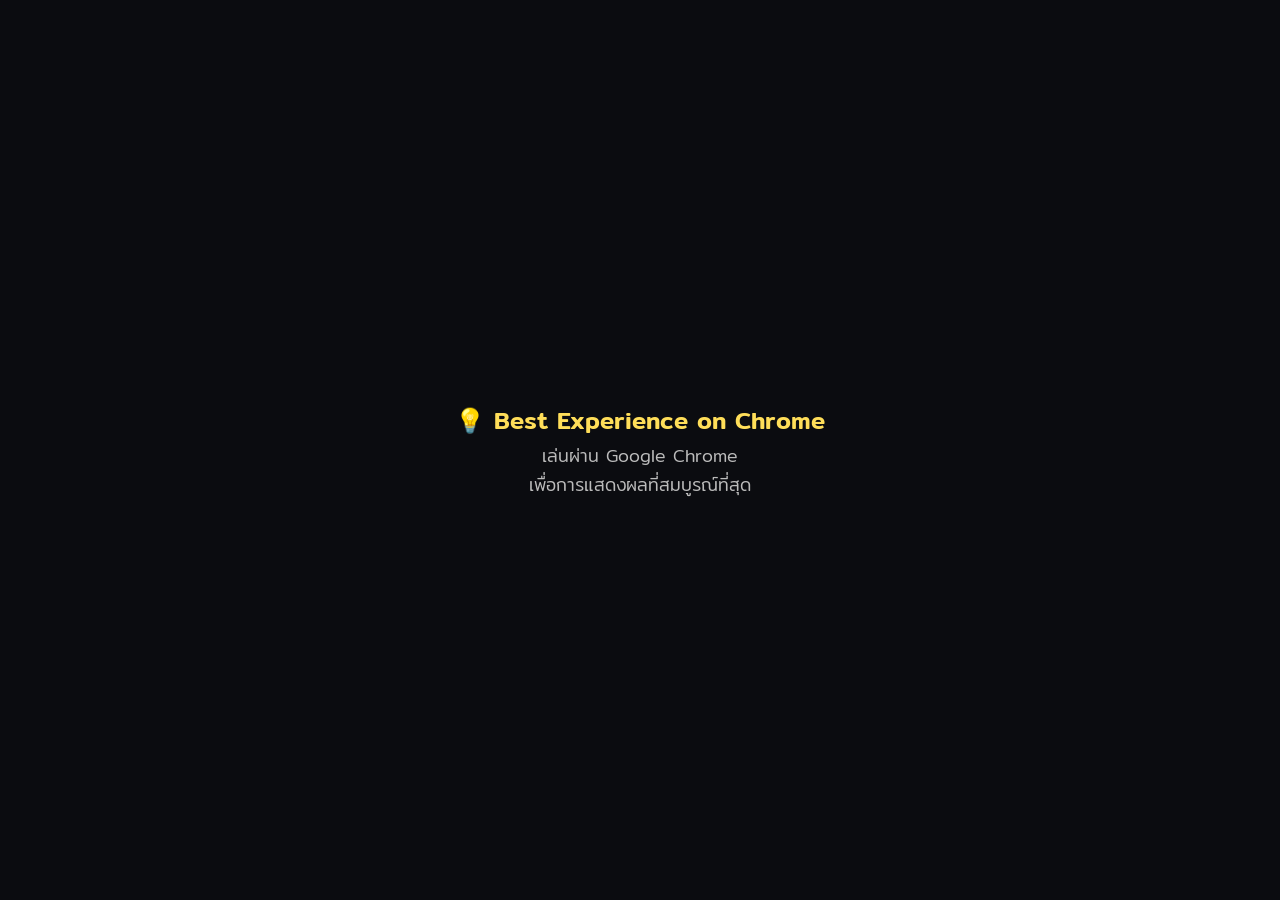
<file: page-0/index.html>
<!DOCTYPE html>
<html lang="th">

<head>
    <meta charset="UTF-8">
    <meta name="viewport" content="width=device-width, initial-scale=1.0, maximum-scale=1.0, user-scalable=no">
    <meta http-equiv="Cache-Control" content="no-cache, no-store, must-revalidate">
    <meta http-equiv="Pragma" content="no-cache">
    <meta http-equiv="Expires" content="0">
    <title>Select Language</title>
    <link rel="preconnect" href="https://fonts.googleapis.com">
    <link rel="preconnect" href="https://fonts.gstatic.com" crossorigin>
    <link href="https://fonts.googleapis.com/css2?family=Mitr:wght@200;300;400;500;600;700&display=swap"
        rel="stylesheet">
    <link rel="stylesheet" href="style.css?v=1.1">
</head>

<body>
    <div id="splash-screen">
        <div class="splash-content">
            <h1>💡 Best Experience on Chrome</h1>
            <p>เล่นผ่าน Google Chrome<br>เพื่อการแสดงผลที่สมบูรณ์ที่สุด</p>
        </div>
    </div>
    <div id="game-backdrop"></div>
    <div id="scale-wrapper">
        <div class="app-container">
            <div class="selection-box pop-in" id="mainBox">
                <h2 class="title">Select Language<br><span>เลือกภาษาของคุณ</span></h2>
                <div class="btn-group">
                    <button class="lang-btn" data-lang="th">ภาษาไทย</button>
                    <button class="lang-btn" data-lang="en">English</button>
                </div>
            </div>
        </div>
    </div>
    <script src="../sound-bridge.js?v=1.1"></script>
    <script src="script.js?v=1.1"></script>
</body>

</html>
</file>
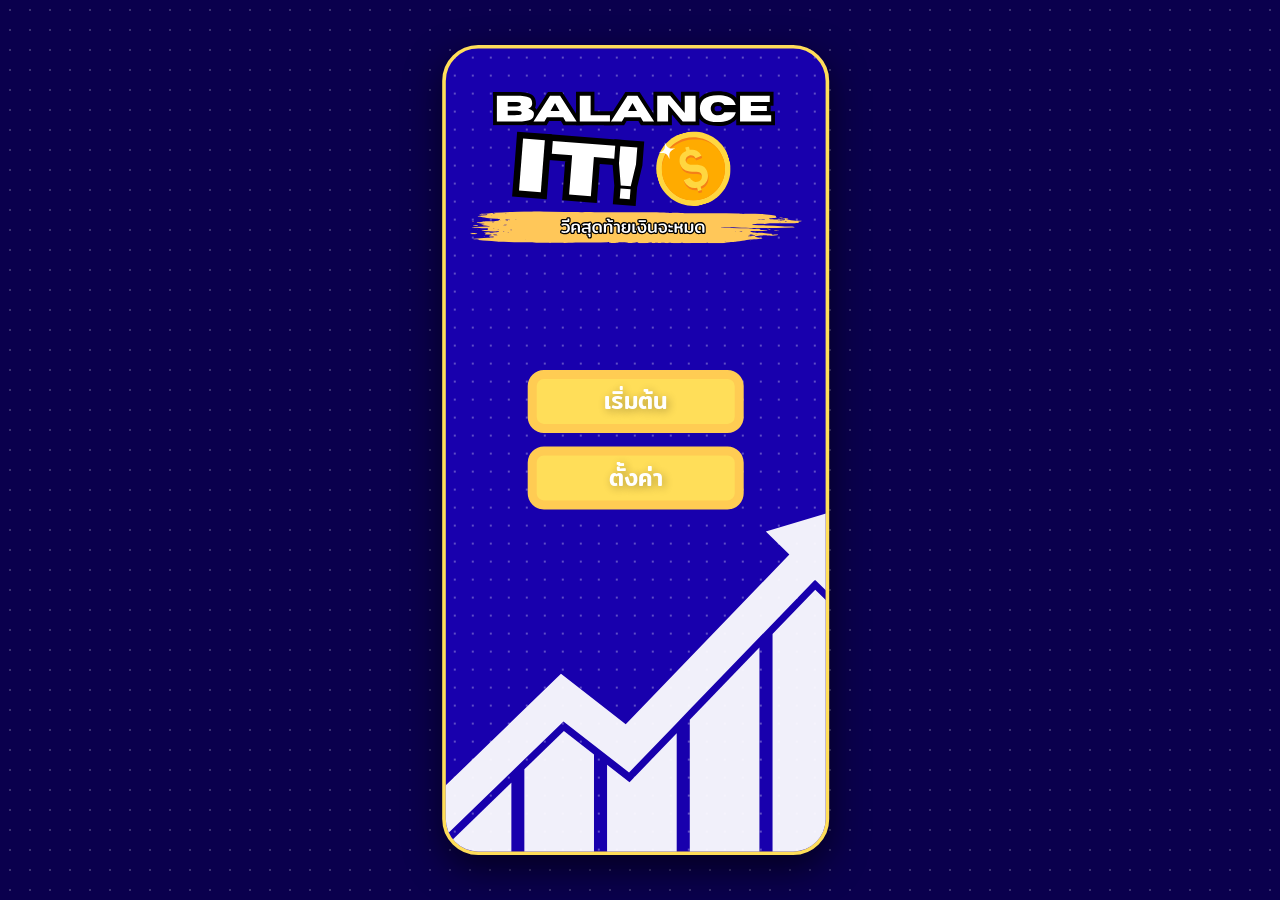
<file: page-1/index.html>
<!DOCTYPE html>
<html lang="th">

<head>
    <meta charset="UTF-8">
    <meta name="viewport" content="width=device-width, initial-scale=1.0, maximum-scale=1.0, user-scalable=no">
    <title>BALANCE IT!</title>
    <link rel="preconnect" href="https://fonts.googleapis.com">
    <link rel="preconnect" href="https://fonts.gstatic.com" crossorigin>
    <link
        href="https://fonts.googleapis.com/css2?family=Mitr:wght@200;300;400;500;600;700&family=Prompt:ital,wght@0,100;0,200;0,300;0,400;0,500;0,600;0,700;0,800;0,900;1,100;1,200;1,300;1,400;1,500;1,600;1,700;1,800;1,900&display=swap"
        rel="stylesheet">
    <link rel="stylesheet" href="style.css">
</head>

<body>
    <div id="game-backdrop"></div>
    <div id="scale-wrapper">
        <div class="app-container">
            <div class="page-wrapper" id="pageWrapper">
                <img class="logo" src="../asset/logo.svg">
                <img class="graph" src="../asset/graph.svg">
                <main class="game-content">
                    <button id="startBtn">เริ่มต้น</button>
                    <button id="settingsBtn" onclick="openSettingsModule()">ตั้งค่า</button>
                </main>
            </div>
        </div>

    </div>

    <script src="lang.js"></script>
    <script src="../settings.js"></script>
    <script src="../sound-bridge.js"></script>
    <script src="script.js"></script>
</body>

</html>
</file>
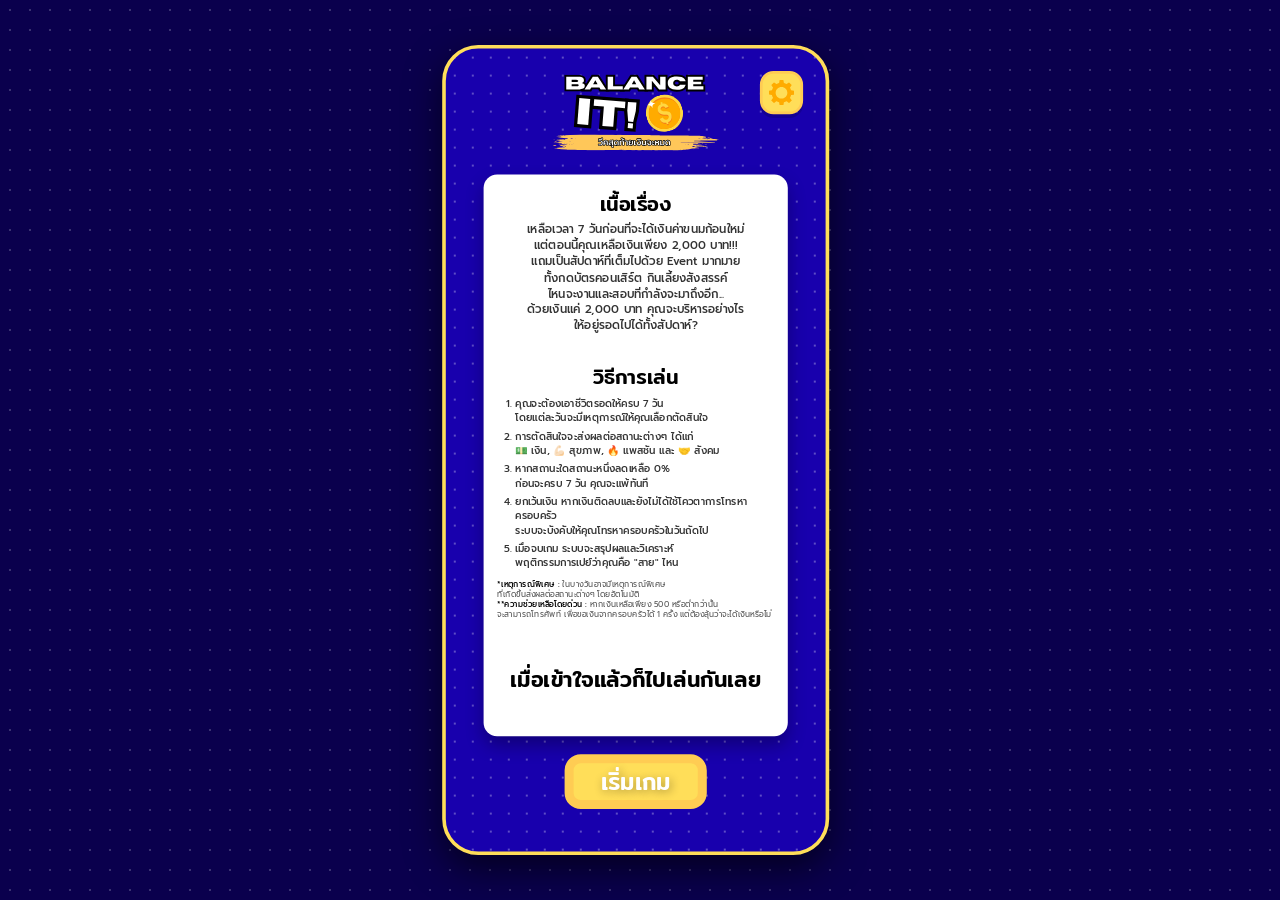
<file: page-2/index.html>
<!DOCTYPE html>
<html lang="th">

<head>
    <meta charset="UTF-8">
    <meta name="viewport" content="width=device-width, initial-scale=1.0, maximum-scale=1.0, user-scalable=no">
    <title>BALANCE IT! - Instruction</title>
    <link rel="preconnect" href="https://fonts.googleapis.com">
    <link rel="preconnect" href="https://fonts.gstatic.com" crossorigin>
    <link
        href="https://fonts.googleapis.com/css2?family=Mitr:wght@200;300;400;500;600;700&family=Prompt:ital,wght@0,100;0,200;0,300;0,400;0,500;0,600;0,700;0,800;0,900;1,100;1,200;1,300;1,400;1,500;1,600;1,700;1,800;1,900&display=swap"
        rel="stylesheet">
    <link rel="stylesheet" href="style.css">
</head>

<body>
    <div id="game-backdrop"></div>
    <div id="scale-wrapper">
        <div class="app-container">
            <img class="logo-small pop-in" src="../asset/logo.svg" alt="Balance It Logo">
            <div class="page-wrapper pop-in" id="pageWrapper">

                <div class="instruction-card">

                    <h2 class="section-title" id="ui-story-title">เนื้อเรื่อง</h2>
                    <p class="story-text" id="ui-story-text">
                        เหลือเวลา 7 วันก่อนที่จะได้เงินค่าขนมก้อนใหม่<br>
                        แต่ตอนนี้คุณเหลือเงินเพียง 2,000 บาท!!!<br>
                        แถมเป็นสัปดาห์ที่เต็มไปด้วย Event มากมาย<br>
                        ทั้งกดบัตรคอนเสิร์ต กินเลี้ยงสังสรรค์<br>
                        ไหนจะงานและสอบที่กำลังจะมาถึงอีก...<br>
                        ด้วยเงินแค่ 2,000 บาท คุณจะบริหารอย่างไร<br>
                        ให้อยู่รอดไปได้ทั้งสัปดาห์?
                    </p>

                    <h2 class="section-title mt-3" id="ui-rules-title">วิธีการเล่น</h2>
                    <ol class="rules-list">
                        <li id="ui-rule-1">คุณจะต้องเอาชีวิตรอดให้ครบ 7
                            วัน<br>โดยแต่ละวันจะมีเหตุการณ์ให้คุณเลือกตัดสินใจ</li>
                        <li id="ui-rule-2">การตัดสินใจจะส่งผลต่อสถานะต่างๆ ได้แก่<br>💵 เงิน, 💪🏻 สุขภาพ, 🔥 แพสชัน และ
                            🤝 สังคม</li>
                        <li id="ui-rule-3">หากสถานะใดสถานะหนึ่งลดเหลือ 0%<br>ก่อนจะครบ 7 วัน คุณจะแพ้ทันที</li>
                        <li id="ui-rule-4">ยกเว้นเงิน
                            หากเงินติดลบและยังไม่ได้ใช้โควตาการโทรหาครอบครัว<br>ระบบจะบังคับให้คุณโทรหาครอบครัว</li>
                        <li id="ui-rule-5">เมื่อจบเกม ระบบจะสรุปผลและวิเคราะห์<br>พฤติกรรมการเปย์ว่าคุณคือ "สาย" ไหน
                        </li>
                    </ol>

                    <div class="notes-text">
                        <p id="ui-note-1"><span>*เหตุการณ์พิเศษ :</span> ในบางวันอาจมีเหตุการณ์พิเศษ
                            <br>ที่เกิดขึ้นส่งผลต่อสถานะต่างๆ
                            โดยอัตโนมัติ
                        </p>
                        <p id="ui-note-2"><span>**ความช่วยเหลือโดยด่วน :</span> หากเงินเหลือเพียง 500
                            หรือต่ำกว่านั้น<br>จะสามารถโทรศัพท์
                            เพื่อขอเงินจากครอบครัวได้ 1 ครั้ง แต่ต้องลุ้นว่าจะได้เงินหรือไม่</p>
                    </div>

                    <h3 class="ready-text" id="ui-ready-text">เมื่อเข้าใจแล้วก็ไปเล่นกันเลย</h3>
                </div>

                <div class="btn-container">
                    <button id="startGameBtn" class="btn">เริ่มเกม</button>
                </div>

            </div>
        </div>
    </div>
    
    <script src="lang.js"></script>
    <script src="../settings.js"></script>
    <script src="../sound-bridge.js"></script>
    <script src="script.js"></script>
</body>

</html>
</file>
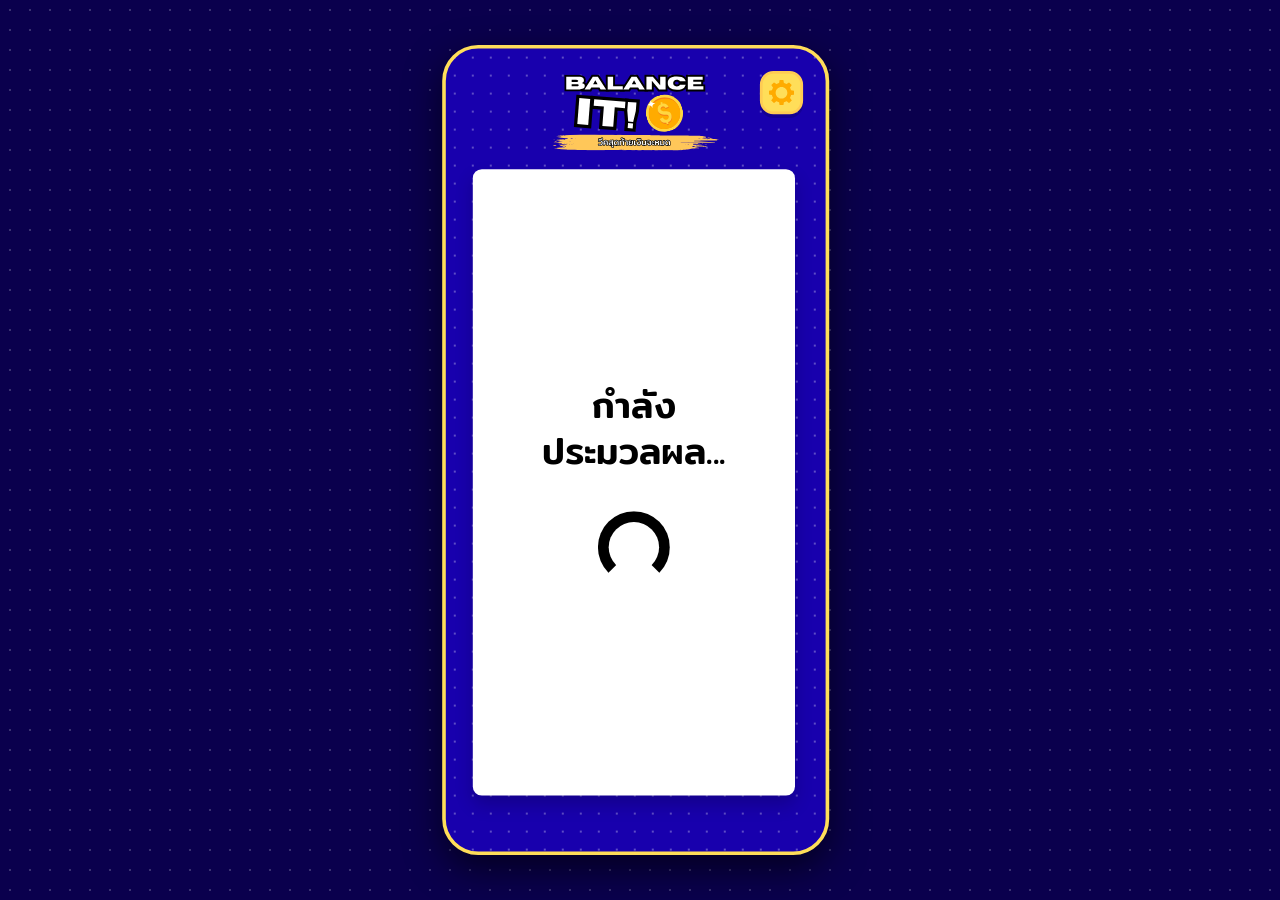
<file: page-5/index.html>
<!DOCTYPE html>
<html lang="th">

<head>
    <meta charset="UTF-8">
    <meta name="viewport" content="width=device-width, initial-scale=1.0, maximum-scale=1.0, user-scalable=no">
    <title>BALANCE IT! - Processing...</title>

    <link rel="stylesheet" href="style.css">
</head>

<body>
    <div id="game-backdrop"></div>
    <div id="scale-wrapper">
        <div class="app-container">
            <div class="page-wrapper" id="pageWrapper">

                <img class="logo-small" src="../asset/logo.svg" alt="Balance It Logo">

                <div class="game-card pop-in" id="loadingCard">
                    <div class="loading-content">
                        <h1 class="loading-text" id="ui-loading-text">กำลัง<br>ประมวลผล...</h1>
                        <div class="spinner"></div>
                    </div>
                </div>

            </div>
        </div>
    </div>


    <script src="lang.js"></script>
    <script src="../sound-bridge.js"></script>
    <script src="../settings.js"></script>
    <script src="script.js"></script>
</body>

</html>
</file>
<file: page-0/style.css>
@import url('https://fonts.googleapis.com/css2?family=Mitr:wght@200;300;400;500;600;700&display=swap');

* {
    box-sizing: border-box;
    margin: 0;
    padding: 0;
}
/* =========================================
   ระบบ SCALE WRAPPER (รองรับทุกหน้าจอ)
========================================= */
/* 1. รีเซ็ต body */
body {
    margin: 0;
    padding: 0;
    overflow: hidden;
    background-color: #0b0c10;
    width: 100%;
    height: 100%;
}

/* ✨ 2. ฉากหลังจุดขยับ (แผ่เต็มจอ) ✨ */
#game-backdrop {
    position: absolute;
    top: 0;
    left: 0;
    width: 100vw;   
    height: 100vh;  
    background-color: #0a004d; 
    background-image: radial-gradient(rgba(255, 255, 255, 0.2) 1.5px, transparent 1.5px);
    background-size: 20px 20px;
    animation: moveDots 4s linear infinite;
    z-index: -1; 
}

/* 3. กล่องห่อเกม (Scale Wrapper) ท่ามาตรฐาน */
#scale-wrapper {
    width: 430px;  
    height: 900px; 
    position: absolute;
    top: 50%;
    left: 50%;
    transform-origin: center center;
    transform: translate(-51%, -50%);
    opacity: 0;
    animation: fadeCardIn 0.3s ease forwards;
    animation-delay: 0.05s;
    /* 🛑 ลบ overflow: hidden ออก โลโก้จะได้ทะลุได้ในอนาคต */
}

/* ✨ 4. ไปหา .app-container เดิมของคุณ แล้วแก้โค้ดให้เป็นตามนี้ ✨ */
.app-container {
    width: 100%;
    height: 100%;         
    margin: 0 auto;
    position: relative;
    
    /* ล็อกของในกล่องนี้ให้อยู่ตรงกลาง */
    display: flex;
    justify-content: center;
    align-items: center;
    
    /* 🎨 คืนค่าสีพื้นหลังเดิมของหน้า 0 (น้ำเงินเข้ม #0a004d) */
    background-color: #0a004d; 
    background-image: radial-gradient(rgba(255, 255, 255, 0.2) 1.5px, transparent 1.5px);
    background-size: 20px 20px;
    animation: moveDots 4s linear infinite;
    
    /* 🎨 คงขอบเหลืองมุมมนและเงาดำเอาไว้ */
    border: 4px solid #ffde59; 
    border-radius: 40px;       
    box-shadow: 0 15px 40px rgba(0, 0, 0, 0.6); 
    
    overflow: hidden; 
}

/* ... หลังจากนี้คือแอนิเมชัน @keyframes moveDots และโค้ดปุ่มของคุณเหมือนเดิมเป๊ะๆ ... */

/* แอนิเมชันจุดขยับแบบเดียวกับหน้า 1 */
@keyframes moveDots {
    0% { background-position: 0 0; }
    100% { background-position: 20px 20px; }
}

/* 3. ส่วนเนื้อหาภายใน */
.selection-box {
    text-align: center;
    width: 100%;
    padding: 20px;
    z-index: 10;
}

.title {
    font-family: 'Mitr', sans-serif;
    color: #ffffff;
    font-weight: 400;
    font-size: 1.4rem;
    margin-bottom: 50px;
    line-height: 1.5;
}

.title span {
    font-weight: 200;
    font-size: 1.1rem;
    color: #bbbbbb;
}

/* 4. ปุ่มเลือกภาษา */
.btn-group {
    display: flex;
    flex-direction: column;
    gap: 20px;
    align-items: center;
}

.lang-btn {
    font-family: 'Mitr', sans-serif;
    width: 75%;
    padding: 15px;
    font-size: 1.3rem;
    font-weight: 500;
    color: #111111;
    background-color: #ffde59; /* สีเหลืองซิกเนเจอร์ */
    border: none;
    border-radius: 18px;
    cursor: pointer;
    box-shadow: 0 6px 0 #ccae3d;
    transition: all 0.1s ease;
}

.lang-btn:active {
    transform: translateY(4px);
    box-shadow: 0 2px 0 #ccae3d;
}

/* แอนิเมชันตอนเข้าหน้า */
.pop-in {
    animation: popIn 0.8s cubic-bezier(0.175, 0.885, 0.32, 1.275) forwards;
}

@keyframes popIn {
    0% { transform: scale(0.8); opacity: 0; filter: blur(10px); }
    100% { transform: scale(1); opacity: 1; filter: blur(0); }
}

/* แอนิเมชันตอนกดเลือกแล้วหายไป */
.fade-exit {
    animation: fadeExit 0.5s ease-in forwards;
}

@keyframes fadeExit {
    to { opacity: 0; transform: scale(1.1); filter: blur(15px); }
}

@keyframes fadeCardIn {
    to { opacity: 1; }
}

/* =========================================
   🟢 SPLASH SCREEN (หน้าจอดำแจ้งเตือน)
========================================= */
#splash-screen {
    position: fixed;
    top: 0;
    left: 0;
    width: 100vw;
    height: 100vh;
    background-color: #0b0c10; /* สีดำเดียวกับพื้นหลังเว็บ */
    z-index: 9999; /* บังคับให้อยู่หน้าสุดทับทุกอย่าง */
    display: flex;
    justify-content: center;
    align-items: center;
    text-align: center;
    font-family: 'Mitr', sans-serif;
    transition: opacity 0.8s ease, visibility 0.8s ease; /* แอนิเมชันตอนเฟดออก */
}

.splash-content h1 {
    font-weight: 500;
    font-size: 1.5rem;
    margin-bottom: 3px;
    color: #ffde59; /* สีเหลืองให้เข้ากับธีมเกม */
}

.splash-content p {
    font-weight: 300;
    font-size: 1.1rem;
    color: #bbbbbb;
    line-height: 1.6;
}

/* คลาสสำหรับใส่ตอนสั่งเฟดออก */
.splash-hidden {
    opacity: 0;
    visibility: hidden;
}
</file>
<file: page-1/style.css>
@import url('https://fonts.googleapis.com/css2?family=Mitr:wght@200;300;400;500;600;700&display=swap');

* {
    box-sizing: border-box;
    margin: 0;
    padding: 0;
}

/* =========================================
   ระบบ SCALE WRAPPER (แผ่ Background เต็มจอ)
========================================= */
/* 1. รีเซ็ต body */
body {
    margin: 0;
    padding: 0;
    overflow: hidden;
    background-color: #0b0c10;
    width: 100%;
    height: 100%;
}
/* 2. ย้ายสมอง Background มาที่นี่ แผ่เต็มจอ 100vw, 100vh */
#game-backdrop {
    position: absolute;
    top: 0; left: 0;
    width: 100vw; height: 100vh;
    
    /* ฉากหลังจุดๆ ดึงมาแผ่เต็มจอนี้ */
    background-color: #0a004d; /* ทำให้สีฉากหลังเข้มกว่าสีในกรอบเกมเล็กน้อย จะได้ดูมีมิติ */
    background-image: radial-gradient(rgba(255, 255, 255, 0.2) 1.5px, transparent 1.5px);
    background-size: 20px 20px;
    animation: moveDots 4s linear infinite;
    z-index: -1;
}

/* 3. กล่องห่อเกม (Scale Wrapper) */
#scale-wrapper {
    width: 430px;  
    height: 900px; 
    position: absolute;
    top: 50%;
    left: 50%;
    transform-origin: center center;
    transform: translate(-51%, -50%);
    opacity: 0;
    animation: fadeCardIn 0.3s ease forwards;
    animation-delay: 0.05s;
}

/* ✨ 4. .app-container คือ "กรอบเกม" ของเรา ✨ */
.app-container {
    width: 100%;
    height: 100%; 
    margin: 0 auto;
    position: relative;
    /* 🛑 ลบ overflow: hidden; ออกเช่นกัน */

    background-color: #1800ad; 
    background-image: radial-gradient(rgba(255, 255, 255, 0.3) 1.5px, transparent 1.5px);
    background-size: 20px 20px;
    animation: moveDots 4s linear infinite;
    
    /* 🎨 แต่งหน้าตาให้เป็นกรอบมือถือ/การ์ดเกม */
    background-color: #1800ad; /* สีพื้นหลังของเกมมึง */
    border: 4px solid #ffde59; /* ใส่ขอบสีเหลืองธีม Balance It ให้ดูมีขอบเขต */
    border-radius: 40px;       /* ทำมุมโค้งมนเหมือนขอบมือถือ */
    box-shadow: 0 15px 40px rgba(0, 0, 0, 0.6); /* ใส่เงาดำหนักๆ ให้กรอบดูลอยขึ้นมาจากฉากหลัง */
    overflow: hidden;
}

.page-wrapper {
    width: 100%;
    height: 100%;
    position: relative;
    transition: transform 0.5s ease-in-out;
}

/* --- 2. Graph: ร่วงจากฟ้า (มาเป็นอันดับ 1) --- */
.graph {
    position: absolute;
    width: 102%;
    transform: translate(-1%,-40%);
    opacity: 0;

    /* ความเร็ว 0.4s | ไม่มี Delay */
    animation: graphDrop 0.4s ease-in forwards;
}

@keyframes graphDrop {
    0% { 
        top: -100%; 
        filter: blur(20px); /* Motion Blur ตอนพุ่ง */
        opacity: 0;
    }
    100% { 
        top: 53.8%; 
        filter: blur(0); 
        opacity: 1;
    }
}

/* --- 3. Logo: Pop ขึ้นมา (มาเป็นอันดับ 2) --- */
.logo {
    position: absolute;
    width: 90%;
    left: 50%;
    top: -60px; /* พิกัดเดิม */
    transform: translateX(-50%) scale(0);
    z-index: 10;
    
    /* ความเร็ว 0.4s | รอให้ Graph ลงมาถึง (Delay 0.4s) */
    animation: logoPop 0.4s cubic-bezier(0.175, 0.885, 0.32, 1.275) 0.4s forwards;
}

@keyframes logoPop {
    0% { 
        transform: translateX(-50%) scale(0); 
    }
    80% {
        transform: translateX(-50%) scale(1.5); /* เด้งเกินนิดๆ */
    }
    100% { 
        transform: translateX(-50%) scale(1); 
    }
}

/* --- 4. Button & Content: ค่อยๆ จางขึ้นมา (มาเป็นอันดับ 3) --- */
.game-content {
    position: absolute;
    top: 40%; /* อาจจะปรับเลขนี้ลงนิดนึง ถ้าปุ่ม 2 อันมันบังโลโก้ */
    width: 100%;
    
    /* ✨ เพิ่ม 3 บรรทัดนี้เพื่อให้ปุ่มเรียงซ้อนกันแนวตั้ง ✨ */
    display: flex;
    flex-direction: column; 
    align-items: center;
    gap: 15px; /* ระยะห่างระหว่าง 2 ปุ่ม */
    
    opacity: 0;
    animation: btnShow 0.4s ease-out 0.8s forwards;
}

@keyframes btnShow {
    0% { 
        opacity: 0; 
        transform: translateY(30px); 
        filter: blur(10px);
    }
    100% { 
        opacity: 1; 
        transform: translateY(0); 
        filter: blur(0);
    }
}

/* --- 5. Button Styling --- */
#startBtn, #settingsBtn {
    font-family: "Mitr", sans-serif;
    font-weight: 500;
    background-color: #ffde59;
    color: #ffffff;
    border: 10px solid #ffcc53;
    border-radius: 18px;
    
    /* 🛑 ล็อกความกว้างให้เท่ากันเป๊ะ (ถ้า 220px เล็ก/ใหญ่ไป ปรับเลขตรงนี้ได้เลย) */
    width: 240px; 
    padding: 5px 0; /* เปลี่ยนมาใช้ 0 แทน 50px เพราะเรากำหนด width ไปแล้ว */
    
    font-size: 1.6rem;
    cursor: pointer;
    text-shadow: 2px 2px 10px rgba(0, 0, 0, 0.3);
    transition: transform 0.1s ease;
}

#startBtn:active, #settingsBtn:active {
    transform: scale(0.95);
    filter: brightness(0.9);
}

/* --- ท่าออกของ Graph: ร่วงทะลุจอ (ปรับเป็น 2.5 วิ) --- */
.graph-exit {
    /* ใช้ animation ทับ animation เดิมเพื่อปลด Lock พิกัด */
    animation: graphExit 1s ease-in forwards !important;
}

@keyframes graphExit {
    0% { 
        top: 53.8%; 
        filter: blur(0); 
        opacity: 1; 
    }
    100% { 
        top: 160%;         /* ไหลลงไปจนลับขอบจอ */
        filter: blur(40px); /* ยิ่งร่วงยิ่งเบลอแบบ Motion Blur */
        opacity: 0;
    }
}

/* --- ท่าออกของ Logo: หดตัวหายไป (ปรับเป็น 2.5 วิ) --- */
.logo-exit {
    animation: logoExit 1.25s cubic-bezier(0.6, -0.28, 0.735, 0.045) forwards !important;
}

@keyframes logoExit {
    0% { transform: translateX(-50%) scale(1); opacity: 1; filter: blur(0); }
    100% { transform: translateX(-50%) scale(0); opacity: 0; filter: blur(15px); }
}

/* --- ท่าออกของปุ่ม: Fade หายไป (ปรับเป็น 2.5 วิ) --- */
.btn-exit {
    animation: btnExit 1.5s ease-out forwards !important;
}

@keyframes btnExit {
    0% { opacity: 1; filter: blur(0); }
    100% { opacity: 0; filter: blur(10px); }
}

@keyframes moveDots {
    0% {
        background-position: 0 0;
    }
    100% {
        /* ขยับแนวเฉียงลงขวา 20px (เท่ากับขนาด background-size พอดีทำให้ลูปเนียน) */
        background-position: 20px 20px; 
    }
}

@keyframes fadeCardIn {
    to { opacity: 1; }
}
</file>
<file: page-2/style.css>
@import url('https://fonts.googleapis.com/css2?family=Mitr:wght@200;300;400;500;600;700&family=Prompt:ital,wght@0,100;0,200;0,300;0,400;0,500;0,600;0,700;0,800;0,900;1,100;1,200;1,300;1,400;1,500;1,600;1,700;1,800;1,900&display=swap');

/* =========================================
   1. โครงสร้างพื้นฐาน (Reset & Background)
========================================= */
* {
    box-sizing: border-box;
    margin: 0;
    padding: 0;
}

body {
    margin: 0;
    padding: 0;
    overflow: hidden;
    background-color: #0b0c10;
    width: 100%;
    height: 100%;
}

/* 2. ฉากหลังจุดขยับ (แผ่เต็มจอ) */
#game-backdrop {
    position: absolute;
    top: 0; left: 0;
    width: 100vw; height: 100vh;
    
    /* ฉากหลังจุดๆ ดึงมาแผ่เต็มจอนี้ */
    background-color: #0a004d; /* ทำให้สีฉากหลังเข้มกว่าสีในกรอบเกมเล็กน้อย จะได้ดูมีมิติ */
    background-image: radial-gradient(rgba(255, 255, 255, 0.2) 1.5px, transparent 1.5px);
    background-size: 20px 20px;
    animation: moveDots 4s linear infinite;
    z-index: -1;
}

#scale-wrapper {
    width: 430px;  
    height: 900px; 
    position: absolute;
    top: 50%; left: 50%;
    transform-origin: center center;
    transform: translate(-51%, -50%);
    opacity: 0;
    animation: fadeCardIn 0.3s ease forwards;
    animation-delay: 0.05s;
}

.app-container {
    width: 100%;
    height: 100%; 
    margin: 0 auto;
    position: relative;
    /* 🛑 ลบ overflow: hidden; ออกเช่นกัน */

    background-color: #1800ad; 
    background-image: radial-gradient(rgba(255, 255, 255, 0.3) 1.5px, transparent 1.5px);
    background-size: 20px 20px;
    animation: moveDots 4s linear infinite;
    
    /* 🎨 แต่งหน้าตาให้เป็นกรอบมือถือ/การ์ดเกม */
    background-color: #1800ad; /* สีพื้นหลังของเกมมึง */
    border: 4px solid #ffde59; /* ใส่ขอบสีเหลืองธีม Balance It ให้ดูมีขอบเขต */
    border-radius: 40px;       /* ทำมุมโค้งมนเหมือนขอบมือถือ */
    box-shadow: 0 15px 40px rgba(0, 0, 0, 0.6); /* ใส่เงาดำหนักๆ ให้กรอบดูลอยขึ้นมาจากฉากหลัง */
    overflow: hidden;
}

@keyframes moveDots {
    0% {
        background-position: 0 0;
    }

    100% {
        background-position: 20px 20px;
    }
}

/* =========================================
   2. Transition ขาเข้า (Pop In)
========================================= */
.page-wrapper {
    width: 100%;
    height: 100%;
    position: relative;
    display: flex;
    flex-direction: column;
}

.pop-in {
    animation: popIn 0.6s cubic-bezier(0.175, 0.885, 0.32, 1.275) forwards;
}

@keyframes popIn {
    0% {
        transform: scale(0.8);
        opacity: 0;
        filter: blur(10px);
    }

    100% {
        transform: scale(1);
        opacity: 1;
        filter: blur(0);
    }
}

/* =========================================
   3. องค์ประกอบหน้า 2 (Instruction)
========================================= */

/* โลโก้ด้านบน (คงขนาดและตำแหน่งเดิมเป๊ะ!) */
.logo-small {
    display: block;
    width: 45%;
    margin: -25px auto 15px auto;
}

/* การ์ดเนื้อหา (สีขาว) - ขยายกว้างขึ้น และเอา Scroll ออก */
.instruction-card {
    background-color: #ffffff;
    width: 80%;
    /* ขยายพื้นที่ด้านข้าง */
    height: 70%;
    margin: -40px auto 0;
    border-radius: 15px;
    padding: 15px 15px;
    /* ลดกรอบด้านในให้เนื้อหาไม่อึดอัด */
    color: #000000;
    text-align: center;
    box-shadow: 0 10px 20px rgba(0, 0, 0, 0.3);
}

/* หัวข้อ (เนื้อเรื่อง / วิธีการเล่น) - ใช้ Mitr */
.section-title {
    font-family: "Mitr", sans-serif;
    font-size: 1.4rem;
    font-weight: 500;
    margin-bottom: 2px;
}

.mt-3 {
    margin-top: 30px;
    margin-bottom: 5px;
}

/* เนื้อเรื่อง - ใช้ Prompt */
.story-text {
    font-family: "Prompt", sans-serif;
    font-size: 0.8rem;
    font-weight: 500;
    line-height: 1.4;
    color: #333;
}

/* ลิสต์วิธีการเล่น - ใช้ Prompt */
.rules-list {
    font-family: "Prompt", sans-serif;
    text-align: left;
    font-size: 0.7rem;
    font-weight: 500;
    line-height: 1.4;
    color: #333;
    padding-left: 20px;
    margin-bottom: -20px;
}

.rules-list li {
    margin-bottom: 5px;
}

/* หมายเหตุ (* / **) - ใช้ Prompt */
.notes-text {
    font-family: "Prompt", sans-serif;
    font-size: 0.55rem;
    font-weight: 400;
    text-align: left;
    color: #555;
    line-height: 1.3;
    margin-top: 30px;
    margin-bottom: 15px;
}

.notes-text span {
    font-weight: 500;
    color: #000;
}

/* ข้อความก่อนปุ่ม - ใช้ Mitr */
.ready-text {
    font-family: "Mitr", sans-serif;
    font-size: 1.5rem;
    font-weight: 500;
    margin-top: 15%;
}

/* =========================================
   4. ปุ่มเริ่มเกม (สไตล์เดียวกับหน้าแรกเป๊ะ!)
========================================= */
.btn-container {
    width: 100%;
    display: flex;
    justify-content: center;
    margin-top: 10px;
    /* ดึงปุ่มให้ชิดการ์ดขึ้นนิดนึงเพื่อให้อยู่ในจอพอดี */
}

.btn {
    font-family: "Mitr", sans-serif;
    font-weight: 500;
    background-color: #ffde59;
    color: #ffffff;
    border: 10px solid #ffcc53;
    border-radius: 18px;
    padding: 0.25px 30px;
    margin-top: 10px;
    font-size: 1.6rem;
    cursor: pointer;
    text-shadow: 2px 2px 10px rgba(0, 0, 0, 0.3);
    transition: transform 0.1s ease;
}

.btn:active {
    transform: scale(0.96);
    filter: brightness(0.95);
}

/* =========================================
   5. ท่าออก (Pop Out) สำหรับเปลี่ยนหน้า
========================================= */
.pop-out {
    animation: popOut 0.5s cubic-bezier(0.6, -0.28, 0.735, 0.045) forwards !important;
}

@keyframes popOut {
    0% {
        transform: scale(1);
        opacity: 1;
        filter: blur(0);
    }

    100% {
        transform: scale(0.8);
        /* หดตัวลง */
        opacity: 0;
        filter: blur(15px);
        /* เบลอหายไป */
    }
}

/* =========================================
   6. ลูกเล่นตัวหนังสือเด้งเรียงลำดับ (Staggered Pop In) จบใน 1.5 วิ
========================================= */

/* 1. ซ่อนเนื้อหาทั้งหมดไว้ก่อน และเตรียมท่าเด้ง (textPopIn) */
.section-title,
.story-text,
.rules-list,
.notes-text,
.ready-text,
.btn-container {
    opacity: 0;
    /* ซ่อนไว้ก่อน */
    /* ใช้เวลาเด้ง 0.5 วินาที */
    animation: textPopIn 0.5s cubic-bezier(0.175, 0.885, 0.32, 1.275) forwards;
}

@keyframes textPopIn {
    0% {
        opacity: 0;
        transform: translateY(15px) scale(0.95);
    }

    100% {
        opacity: 1;
        transform: translateY(0) scale(1);
    }
}

/* 2. จัดคิวการปรากฏตัว (รันไปจนครบ 1.5 วินาทีพอดีเป๊ะ) */

/* คิวที่ 1: หัวข้อ "เนื้อเรื่อง" (เริ่มเด้งตอน 0.2s ตอนที่กล่องขาวกำลังโผล่มา) */
.instruction-card .section-title:nth-of-type(1) {
    animation-delay: 0.2s;
}

/* คิวที่ 2: เนื้อหา "เนื้อเรื่อง" */
.story-text {
    animation-delay: 0.35s;
}

/* คิวที่ 3: หัวข้อ "วิธีการเล่น" */
.instruction-card .section-title.mt-3 {
    animation-delay: 0.5s;
}

/* คิวที่ 4: เนื้อหา "วิธีการเล่น" */
.rules-list {
    animation-delay: 0.65s;
}

/* คิวที่ 5: หมายเหตุ */
.notes-text {
    animation-delay: 0.8s;
}

/* คิวที่ 6: ข้อความเตรียมพร้อม */
.ready-text {
    animation-delay: 0.9s;
}

/* คิวที่ 7: ปุ่มเริ่มเกม (เริ่มตอน 1.0s + เวลาเด้งอีก 0.5s = จบที่ 1.5s พอดี!) */
.btn-container {
    animation-delay: 1.0s;
}

/* =========================================
   7. ท่าออกตัวหนังสือ (Staggered Pop Out) แบบ 1.5 วิ
========================================= */
.text-pop-out {
    /* ใช้เวลา 0.5s เท่าขาเข้า เพื่อความนุ่มนวล */
    animation: textPopOut 0.5s cubic-bezier(0.6, -0.28, 0.735, 0.045) forwards !important;
}

@keyframes textPopOut {
    0% {
        opacity: 1;
        transform: translateY(0) scale(1);
    }

    100% {
        opacity: 0;
        transform: translateY(-15px) scale(0.95);
    }
}

/* --- จัดคิวขาออก (เรียงย้อนกลับจากล่างขึ้นบน ห่างกันจังหวะละ 0.15s) --- */
.btn-container.text-pop-out {
    animation-delay: 0s;
}

.ready-text.text-pop-out {
    animation-delay: 0.15s;
}

.notes-text.text-pop-out {
    animation-delay: 0.3s;
}

.rules-list.text-pop-out {
    animation-delay: 0.45s;
}

.instruction-card .section-title.mt-3.text-pop-out {
    animation-delay: 0.6s;
}

.story-text.text-pop-out {
    animation-delay: 0.75s;
}

.instruction-card .section-title:nth-of-type(1).text-pop-out {
    animation-delay: 0.9s;
}

@keyframes fadeCardIn {
    to { opacity: 1; }
}
</file>
<file: page-5/style.css>
@import url('https://fonts.googleapis.com/css2?family=Mitr:wght@200;300;400;500;600;700&display=swap');

/* =========================================
   1. โครงสร้างพื้นฐาน
========================================= */
* {
    box-sizing: border-box;
    margin: 0;
    padding: 0;
}

body {
    margin: 0;
    padding: 0;
    overflow: hidden;
    background-color: #0b0c10;
    width: 100%;
    height: 100vh;
}

#game-backdrop {
    position: absolute;
    top: 0;
    left: 0;
    width: 100vw;
    height: 100vh;
    background-color: #0a004d;
    background-image: radial-gradient(rgba(255, 255, 255, 0.2) 1.5px, transparent 1.5px);
    background-size: 20px 20px;
    animation: moveDots 4s linear infinite;
    z-index: -1;
}

#scale-wrapper {
    width: 430px;
    height: 900px;
    position: absolute;
    top: 50%;
    left: 50%;
    transform-origin: center center;
    transform: translate(-51%, -50%);
    opacity: 0;
    animation: fadeCardIn 0.3s ease forwards;
    animation-delay: 0.05s;
}

.app-container {
    width: 100%;
    height: 100%;
    position: relative;
    background-color: #1800ad;
    background-image: radial-gradient(rgba(255, 255, 255, 0.3) 1.5px, transparent 1.5px);
    background-size: 20px 20px;
    animation: moveDots 4s linear infinite;
    border: 4px solid #ffde59;
    border-radius: 40px;
    box-shadow: 0 15px 40px rgba(0, 0, 0, 0.6);
    overflow: hidden;

    /* ✨ ใส่ Flexbox จัดตรงกลางให้กล่อง .page-wrapper ไม่ลอยเทไปซ้าย */
    display: flex;
    flex-direction: column;
    align-items: center;
    justify-content: center;
}

@keyframes moveDots {
    0% { background-position: 0 0; }
    100% { background-position: 20px 20px; }
}

.page-wrapper {
    width: 100%;
    height: 100%;
    position: relative;
}

/* =========================================
   2. UI จากหน้า 3 ของแท้ 100% (ก๊อปจาก style.css)
========================================= */

/* โลโก้: ไซส์ 45% และ margin ที่ดันขึ้นไปข้างบนเป๊ะตามต้นฉบับ */
.logo-small {
    display: block;
    width: 45%;
    margin: -25px auto 15px auto;
    position: relative;
    z-index: 10;
}

/* การ์ดขาว: Top 16% Left 7% ขนาดกว้าง 85% สูง 78% เป๊ะตามต้นฉบับ */
.game-card {
    position: absolute;
    top: 15%;
    left: 7%;
    display: flex;
    width: 85%;
    height: 78%;
    background-color: #ffffff;
    border-radius: 10px;
    z-index: 1;
    box-shadow: 0 10px 20px rgba(0, 0, 0, 0.2); /* เพิ่มเงาให้การ์ดดูมีมิติ */
}

/* =========================================
   3. ส่วนเนื้อหาหน้า Loading (จัดกึ่งกลาง)
========================================= */
.loading-content {
    width: 100%;
    height: 100%;
    display: flex;
    flex-direction: column;
    align-items: center;
    justify-content: center;
}

.loading-text {
    font-family: 'Mitr', sans-serif;
    font-size: 2.5rem;
    font-weight: 500;
    color: #000000;
    text-align: center;
    line-height: 1.3;
    margin-bottom: 40px;
}

.spinner {
    width: 80px;
    height: 80px;
    border: 12px solid #000000;
    border-bottom-color: transparent;
    border-radius: 50%;
    animation: spin 1s linear infinite;
}

@keyframes spin {
    0% { transform: rotate(0deg); }
    100% { transform: rotate(360deg); }
}

/* =========================================
   4. แอนิเมชัน
========================================= */
.pop-in {
    animation: popIn 0.6s cubic-bezier(0.175, 0.885, 0.32, 1.275) forwards;
}

@keyframes popIn {
    0% { transform: scale(0.8); opacity: 0; filter: blur(5px); }
    100% { transform: scale(1); opacity: 1; filter: blur(0); }
}

.pop-out {
    animation: popOut 0.5s cubic-bezier(0.6, -0.28, 0.735, 0.045) forwards !important;
}

@keyframes popOut {
    0% { transform: scale(1); opacity: 1; filter: blur(0); }
    100% { transform: scale(0.8); opacity: 0; filter: blur(10px); }
}

@keyframes fadeCardIn {
    to { opacity: 1; }
}
</file>
